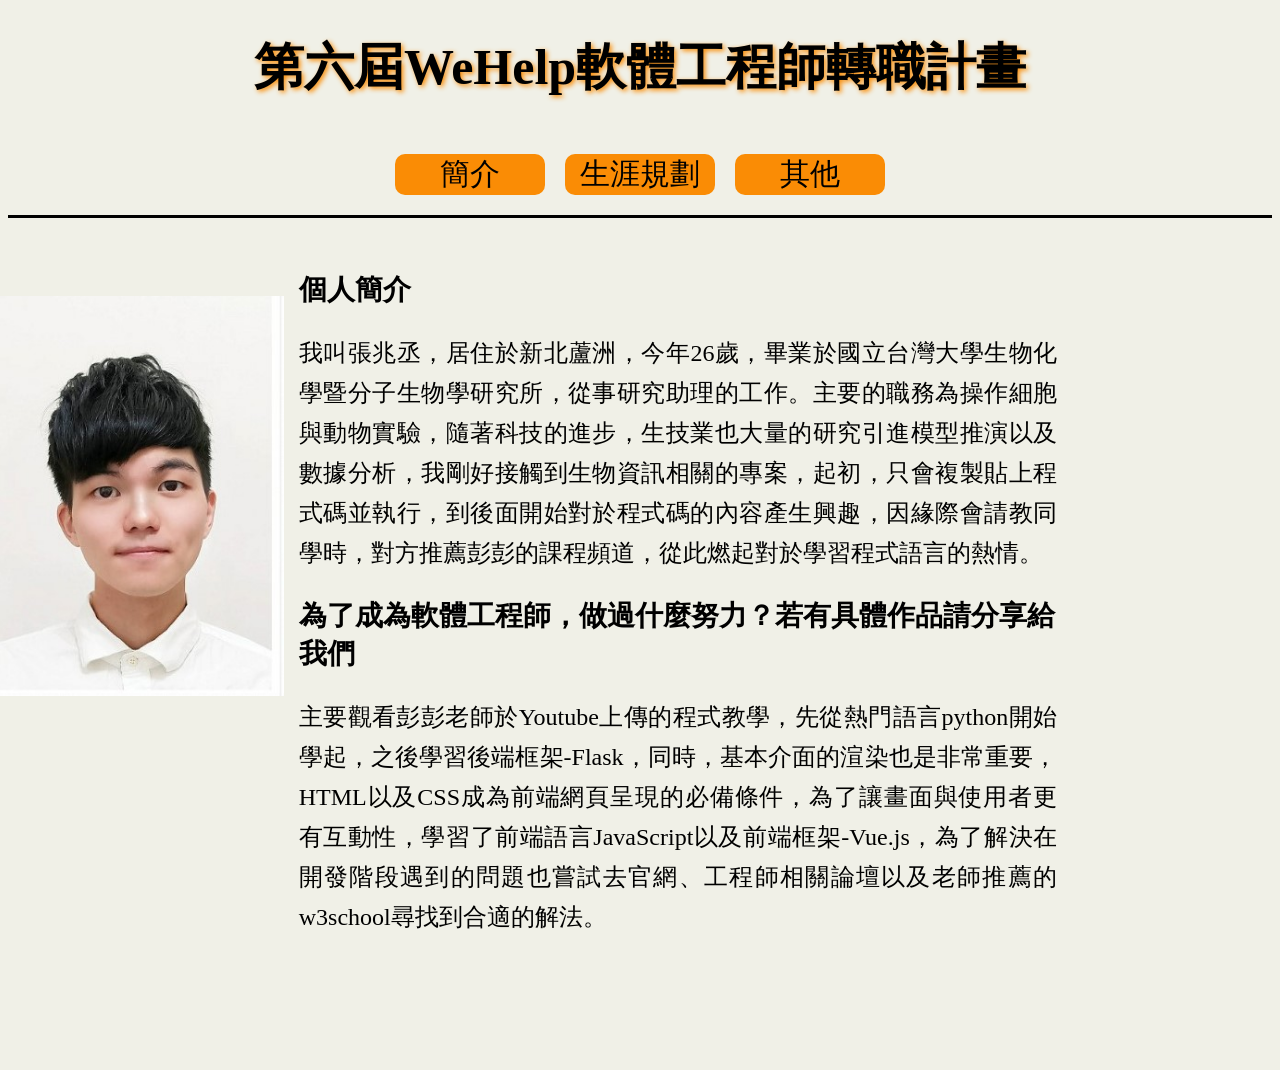
<file: index.html>
<!DOCTYPE html>
<html lang="en">
<head>
    <meta charset="UTF-8">
    <meta name="viewport" content="width=device-width, initial-scale=1.0">
    <title>第六屆WeHelp軟體工程師轉職計畫</title>
    <link rel="stylesheet" type="text/css" href="bootcamp.css">
</head>
<body>
<h1 class="desktop">第六屆WeHelp軟體工程師轉職計畫</h1>
<h1 class="mobile">WeHelp工程師轉職計畫</h1>
<div class="list">
    <nav class="item btn" onclick="ChangeToIntroduction()"
    onmousemove="over(this)"
    onmouseout="out(this)"
    onmousedown="down(this)"
    onmouseup="up(this)"
    >簡介</nav>
    <nav class="item btn" onclick="ChangeTopPlan()"
    onmousemove="over(this)"
    onmouseout="out(this)"
    onmousedown="down(this)"
    onmouseup="up(this)"
    >生涯規劃</nav>
    <nav class="item btn" onclick="ChangeToOther()"
    onmousemove="over(this)"
    onmouseout="out(this)"
    onmousedown="down(this)"
    onmouseup="up(this)"
    >其他</nav>
</div>
<div class="content">
<div class="image"><img src="head.jpg" ait="大頭照" style="flex:none" > </div>
<main class="InnerContent">

<div id="introduction">

    <div class="title">個人簡介</div>

    <p class="descript">我叫張兆丞，居住於新北蘆洲，今年26歲，畢業於國立台灣大學生物化學暨分子生物學研究所，從事研究助理的工作。主要的職務為操作細胞與動物實驗，隨著科技的進步，生技業也大量的研究引進模型推演以及數據分析，我剛好接觸到生物資訊相關的專案，起初，只會複製貼上程式碼並執行，到後面開始對於程式碼的內容產生興趣，因緣際會請教同學時，對方推薦彭彭的課程頻道，從此燃起對於學習程式語言的熱情。
    </p>
        

    <div class="title">為了成為軟體工程師，做過什麼努力？若有具體作品請分享給我們</div>
    <p class="descript">主要觀看彭彭老師於Youtube上傳的程式教學，先從熱門語言python開始學起，之後學習後端框架-Flask，同時，基本介面的渲染也是非常重要， HTML以及CSS成為前端網頁呈現的必備條件，為了讓畫面與使用者更有互動性，學習了前端語言JavaScript以及前端框架-Vue.js，為了解決在開發階段遇到的問題也嘗試去官網、工程師相關論壇以及老師推薦的w3school尋找到合適的解法。</p>

</div>

<div id="plan" style="display: none;">
    <div class="title">如果參與這個訓練，會怎麼安排學習時間？</div>
    <p class="descript">我將投入全力學習，並且以全職的身分參加訓練營，除了按部就班跟上老師給予的任務，我將更深入探討任務背後的原理。到了第二階段的實務開發以及團隊開發專案，我期望能與學員於實體活動外建立讀書會，一起交流學習，根據過往開設讀書會的學長姊，相信有助於激發大家的潛能，互相砥礪，並且打磨大家的技術。
    </p>
    
    <div class="title">是否有想要加入的公司？為什麼想加入該公司？</div>
    <p class="descript">有鑑於長期對於股市有小小的研究，因此想加入財報狗-股市分析的公司或是玉山銀行、元大投信等金融機構。學生時期對於使用軟體分析股票感到相當好奇，也曾想過自己能創造出超越市面上的網站，經過多年以後，終於可以完成我的願望!參考了WeHelp的Demo Day，看到許多學長姐分享設計的看盤軟體以及心路歷程，萌生我加入訓練營的挑戰。
    </p>
</div>

<div id="other" style="display: none;">
    <div class="title">請描述一件產生明顯負面情緒的經歷，如何處理該情緒？</div>
    <p class="descript">我在大四準備考碩士班的過程，對於自己的期望太高，每天壓力極大，真正到了考試的前一晚，焦慮到完全睡不著，當時透過家人的開導以及外出散心，慢慢的將情緒放鬆。有時候第三方的看法能夠跳脫主觀意識，進而讓我面對事情能夠去處理。</p>
    
    <div class="title">關於這份申請網頁，分享一個開發時的技術心得</div>
    <p class="descript">首先，HTML以及CSS的技能是必備的，巢狀的網頁結構以及排版，起初覺得非常簡單，很快即可完成作品上線，直到開發時才發現設計上需要有一定的邏輯。如果巢狀結構沒有精確地使用，即使HTML容錯能力高，未來加入CSS或是JavaScrip進行更深層開發容易使程式碼出現問題，除錯的困難度也會大大提升。最後也是最重要的技術為利用Github Pages將網頁上線，我結合VS code操作介面，順便也了解Git相關的指令，讓我在開發過程中增加許多便利性。
    </p>
    
    <div class="title">請用簡短兩三句話，描述對你而言，最重要的一項人際交往原則</div>
    <p class="descript">我的個性屬於開朗活潑，並且屬於容易混入群體的個體，因此在社交上並無太大的阻礙，期望加入訓練營能夠與大家融洽的相處。 </p>
    
    <div class="title">其他想要對我們說的事情？</div>
    <p class="descript">感謝彭彭老師開設WeHelp-軟體工程師專業社群扶持計畫，讓大家有機會從無到有一步一腳印完成自己的理想與夢想，也感謝老師開設的Youtube頻道，淺顯易懂的內容使我在一開始就愛上程式設計，並且也讓我找到額外的興趣，看著一行一行的程式碼運作起來，自己的成就感也油然而生。因此，我給我自己的期許也給老師的承諾，如果有幸加入第六屆bootcamp的訓練營，我將義無反顧並且全心全力的完成每次任務，即使有空檔的時間，也將不斷的學習，套用老師頻道的一句話「穩定承諾，終身學習」。</p>
    
</div>

</main>
<div class="rightbox"></div>
</div> 

    <script>
        function ChangeToIntroduction() {
            // 先取得要操作的標籤
            let introductionDiv=document.querySelector("#introduction");
            let imgDiv=document.querySelector("img");
            let planDiv=document.querySelector("#plan");
            let otherDiv=document.querySelector("#other");
            // 在對標籤做操作
            introductionDiv.style.display="block"
            imgDiv.style.display="block"
            planDiv.style.display="none"
            otherDiv.style.display="none"
        };
        function ChangeTopPlan() {
            // 先取得要操作的標籤
            let introductionDiv=document.querySelector("#introduction");
            let imgDiv=document.querySelector("img");
            let planDiv=document.querySelector("#plan");
            let otherDiv=document.querySelector("#other");
            // 在對標籤做操作
            introductionDiv.style.display="none"
            imgDiv.style.display="none"
            planDiv.style.display="block"
            otherDiv.style.display="none"
        };
        function ChangeToOther() {
            // 先取得要操作的標籤
            let introductionDiv=document.querySelector("#introduction");
            let imgDiv=document.querySelector("img");
            let planDiv=document.querySelector("#plan");
            let otherDiv=document.querySelector("#other");
            // 在對標籤做操作
            introductionDiv.style.display="none"
            imgDiv.style.display="none"
            planDiv.style.display="none"
            otherDiv.style.display="block"
        };
        // 標籤按鈕事件
        function over(elem){
            elem.style.backgroundColor="rgb(17, 13, 238)";
            elem.style.color="white"
        }
        function out(elem){
            elem.style.backgroundColor="#ffcccc";
            elem.style.backgroundColor=" rgb(250, 140, 5)";
            elem.style.color="black"
           
        }
        function down(elem){
            elem.style.fontWeight="bold"
            
            elem.style.boxShadow = "5px 5px rgb(171, 170, 169)";
        }
        function up(elem){
            elem.style.fontWeight="normal"
            elem.style.boxShadow = "none";
        }
    </script>


</body>
</html>
</file>
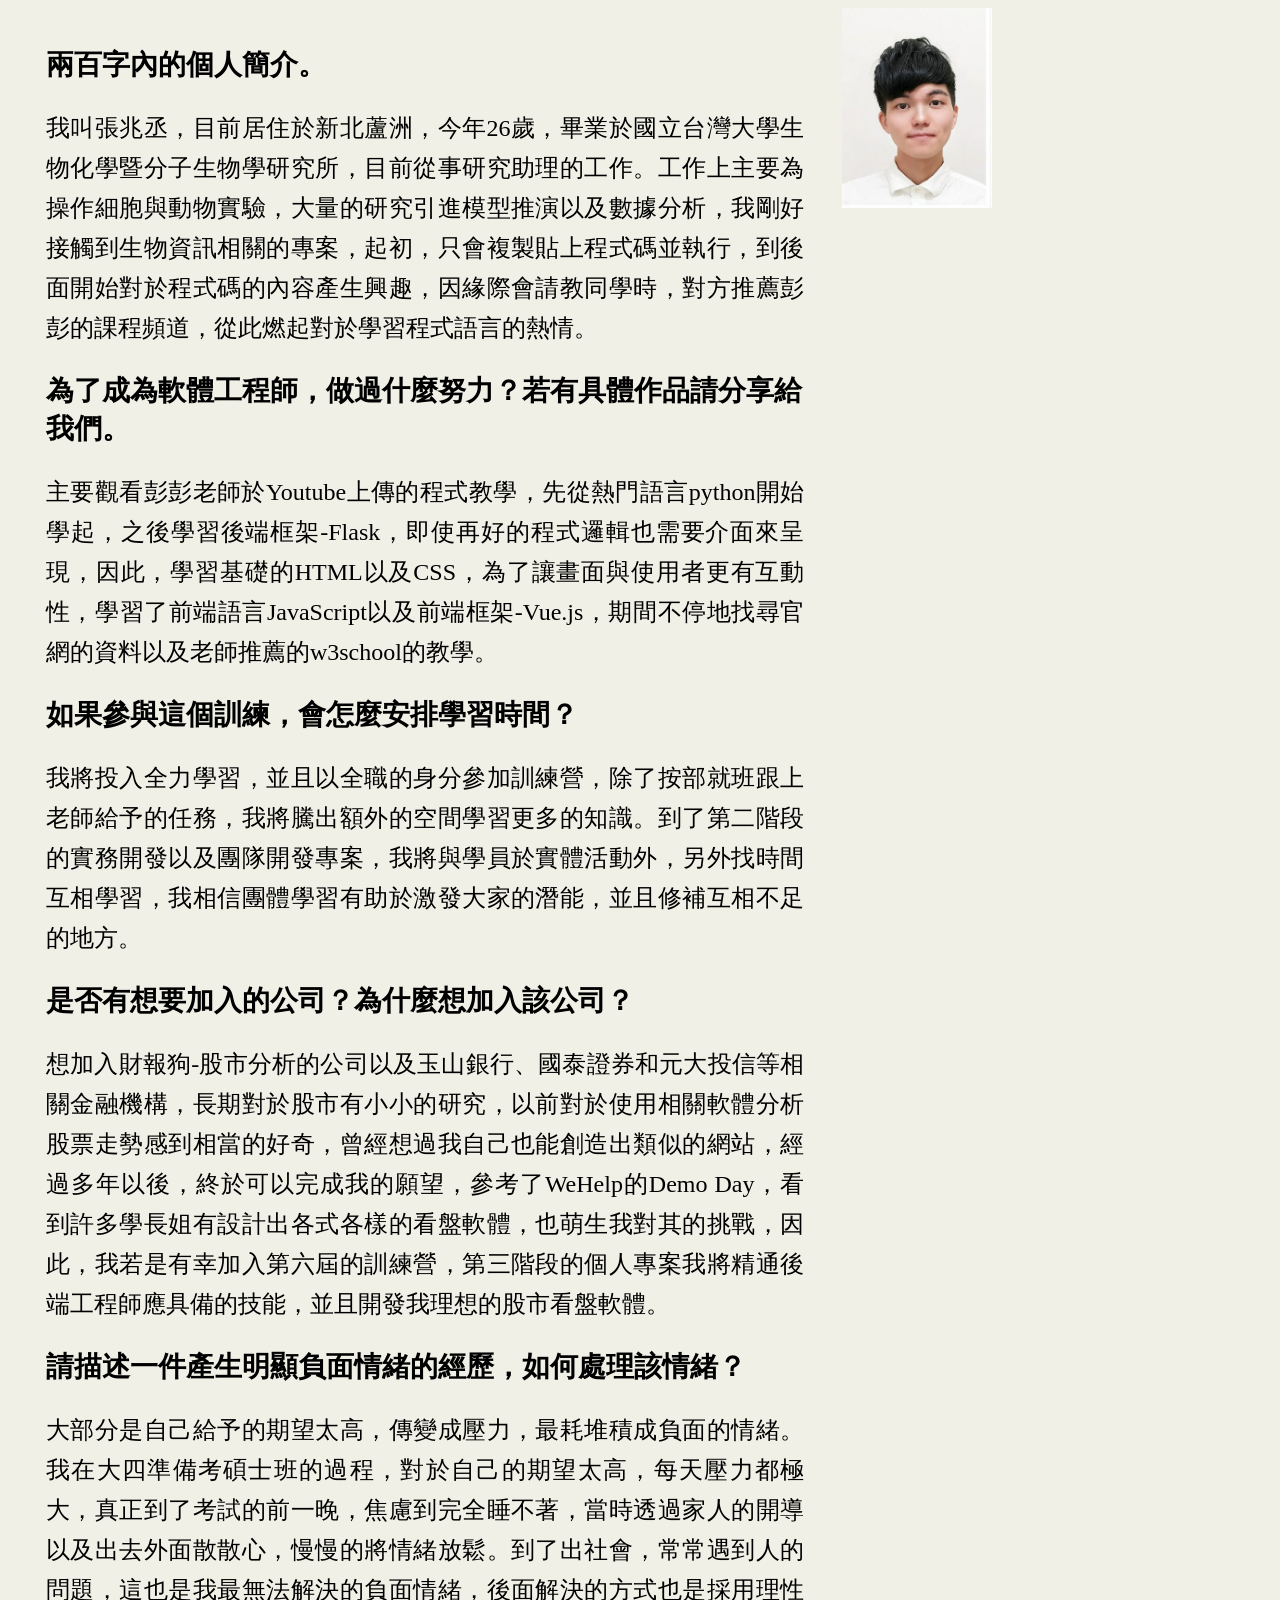
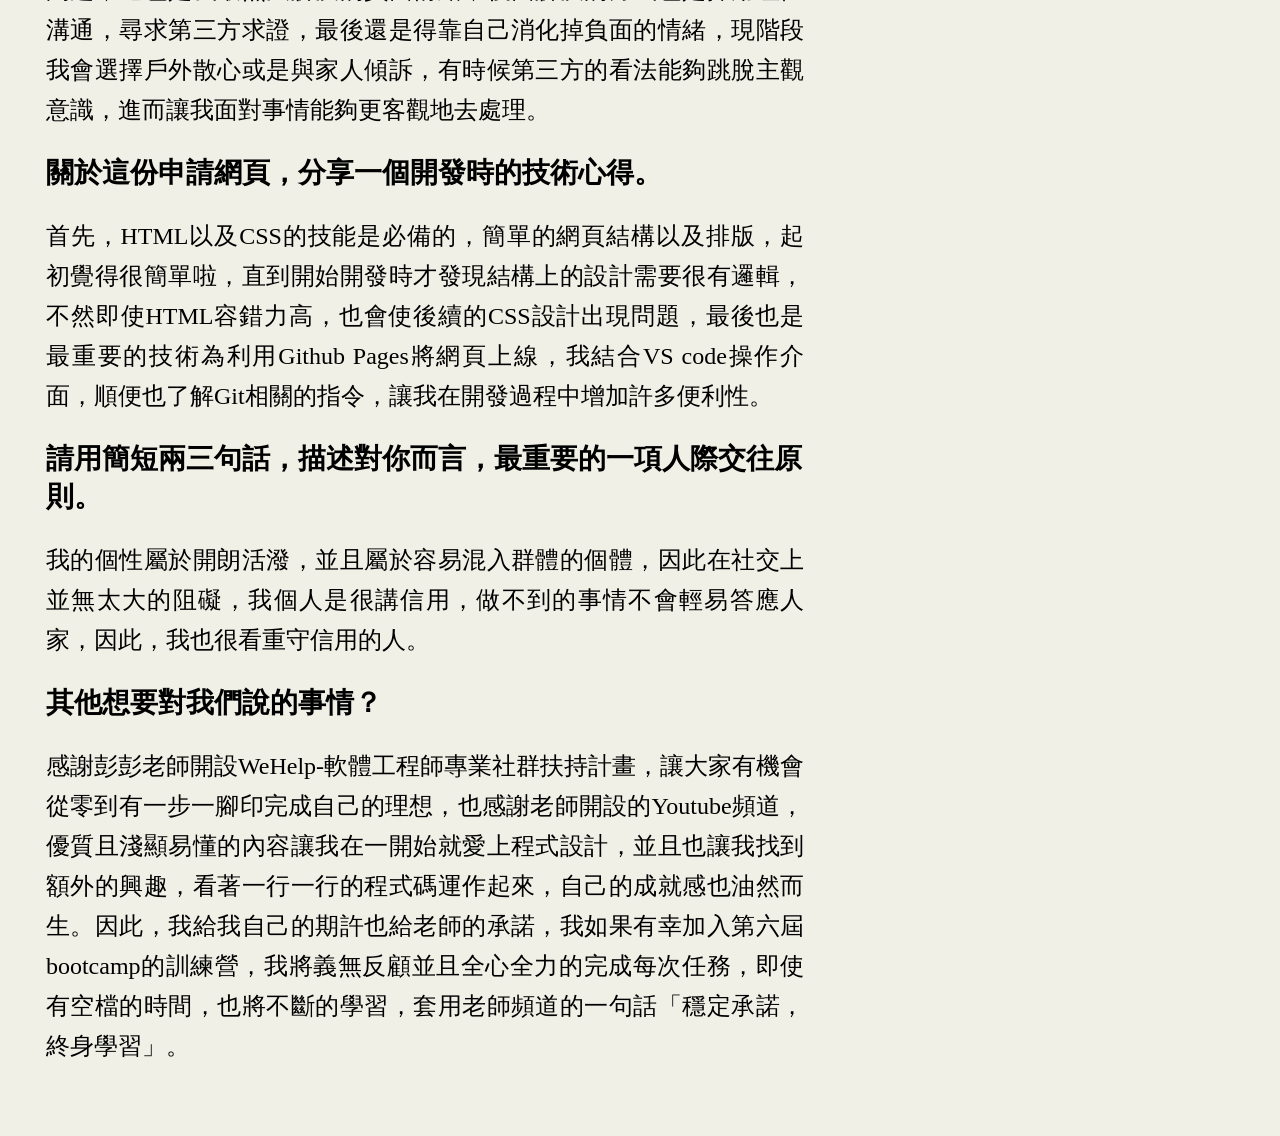
<file: bootcamp.html>
<!DOCTYPE html>
<html lang="en">
<head>
    <meta charset="UTF-8">
    <meta name="viewport" content="width=device-width, initial-scale=1.0">
    <title>第六屆Wehelp-軟體工程師轉職計畫</title>
    <link rel="stylesheet" type="text/css" href="bootcamp.css">
</head>
<body>

<div class="content">
<div> </div>
<main class="InnerContent">
   
    <div class="title">兩百字內的個人簡介。</div>
    <p class="descript">我叫張兆丞，目前居住於新北蘆洲，今年26歲，畢業於國立台灣大學生物化學暨分子生物學研究所，目前從事研究助理的工作。工作上主要為操作細胞與動物實驗，大量的研究引進模型推演以及數據分析，我剛好接觸到生物資訊相關的專案，起初，只會複製貼上程式碼並執行，到後面開始對於程式碼的內容產生興趣，因緣際會請教同學時，對方推薦彭彭的課程頻道，從此燃起對於學習程式語言的熱情。
    </p>
    
    <div class="title">為了成為軟體工程師，做過什麼努力？若有具體作品請分享給我們。</div>
    <p class="descript">主要觀看彭彭老師於Youtube上傳的程式教學，先從熱門語言python開始學起，之後學習後端框架-Flask，即使再好的程式邏輯也需要介面來呈現，因此，學習基礎的HTML以及CSS，為了讓畫面與使用者更有互動性，學習了前端語言JavaScript以及前端框架-Vue.js，期間不停地找尋官網的資料以及老師推薦的w3school的教學。</p>
  
    <div class="title">如果參與這個訓練，會怎麼安排學習時間？</div>
    <p class="descript">我將投入全力學習，並且以全職的身分參加訓練營，除了按部就班跟上老師給予的任務，我將騰出額外的空間學習更多的知識。到了第二階段的實務開發以及團隊開發專案，我將與學員於實體活動外，另外找時間互相學習，我相信團體學習有助於激發大家的潛能，並且修補互相不足的地方。
    </p>
    
    <div class="title">是否有想要加入的公司？為什麼想加入該公司？</div>
    <p class="descript">想加入財報狗-股市分析的公司以及玉山銀行、國泰證券和元大投信等相關金融機構，長期對於股市有小小的研究，以前對於使用相關軟體分析股票走勢感到相當的好奇，曾經想過我自己也能創造出類似的網站，經過多年以後，終於可以完成我的願望，參考了WeHelp的Demo Day，看到許多學長姐有設計出各式各樣的看盤軟體，也萌生我對其的挑戰，因此，我若是有幸加入第六屆的訓練營，第三階段的個人專案我將精通後端工程師應具備的技能，並且開發我理想的股市看盤軟體。</p>
    
    <div class="title">請描述一件產生明顯負面情緒的經歷，如何處理該情緒？</div>
    <p class="descript">大部分是自己給予的期望太高，傳變成壓力，最耗堆積成負面的情緒。我在大四準備考碩士班的過程，對於自己的期望太高，每天壓力都極大，真正到了考試的前一晚，焦慮到完全睡不著，當時透過家人的開導以及出去外面散散心，慢慢的將情緒放鬆。到了出社會，常常遇到人的問題，這也是我最無法解決的負面情緒，後面解決的方式也是採用理性溝通，尋求第三方求證，最後還是得靠自己消化掉負面的情緒，現階段我會選擇戶外散心或是與家人傾訴，有時候第三方的看法能夠跳脫主觀意識，進而讓我面對事情能夠更客觀地去處理。</p>
    
    <div class="title">關於這份申請網頁，分享一個開發時的技術心得。</div>
    <p class="descript">首先，HTML以及CSS的技能是必備的，簡單的網頁結構以及排版，起初覺得很簡單啦，直到開始開發時才發現結構上的設計需要很有邏輯，不然即使HTML容錯力高，也會使後續的CSS設計出現問題，最後也是最重要的技術為利用Github Pages將網頁上線，我結合VS code操作介面，順便也了解Git相關的指令，讓我在開發過程中增加許多便利性。</p>
    
    <div class="title">請用簡短兩三句話，描述對你而言，最重要的一項人際交往原則。</div>
    <p class="descript">我的個性屬於開朗活潑，並且屬於容易混入群體的個體，因此在社交上並無太大的阻礙，我個人是很講信用，做不到的事情不會輕易答應人家，因此，我也很看重守信用的人。</p>
    
    <div class="title">其他想要對我們說的事情？</div>
    <p class="descript">感謝彭彭老師開設WeHelp-軟體工程師專業社群扶持計畫，讓大家有機會從零到有一步一腳印完成自己的理想，也感謝老師開設的Youtube頻道，優質且淺顯易懂的內容讓我在一開始就愛上程式設計，並且也讓我找到額外的興趣，看著一行一行的程式碼運作起來，自己的成就感也油然而生。因此，我給我自己的期許也給老師的承諾，我如果有幸加入第六屆bootcamp的訓練營，我將義無反顧並且全心全力的完成每次任務，即使有空檔的時間，也將不斷的學習，套用老師頻道的一句話「穩定承諾，終身學習」。</p>
    
</main>
<div><img src="head.jpg" ait="大頭照" style="float:right;width:150px;height:200px;"></div>
</div>   


</body>
</html>
</file>
<file: bootcamp.css>
h1{
    text-align: center;
    font-size: 50px;
    text-shadow: 2px 2px 5px rgb(250, 140, 5);
}

.list{
    display: flex;
    justify-content: center;
    border-bottom-style:solid ;
    margin-bottom: 15px;
    padding: 10px;

}
.item{
    width: 150px;
    margin: 10px;
    background-color: rgb(250, 140, 5);
    text-align: center;
    border-radius: 10px;
    font-size: 30px;
    cursor: pointer;
}
 
    
body{
    background-color: rgb(240, 240, 231);
}

.content{
    display: flex;
    flex-wrap: wrap;

}

.InnerContent{
    flex:none; width: 60%; 

    padding: 3%;
    
}

.image{
    display: flex;justify-content: center;
    
    flex:none; width: 20%; 
    padding-top: 5%;

}

.rightbox{
    flex:none; width: 20%; 
    padding-top: 5%; 
}

.title{
    font-weight: bold;
    font-size: 28px;
}

.descript{
    font-size: 24px;
    font-family: 'Times New Roman', Times, serif,DFKai-sb;
    line-height: 40px;
    text-align: justify; /** 使文字左右對齊 **/
}

@media (min-width:769px){
    h1.desktop{
        display:block
    }
    h1.mobile{
        display: none;
    }
    img{
        width:300px;height:400px;
    }

}

@media (max-width:768px){
    h1{
        font-size: 30px;
    }

    .item{
        font-size: 20px;
    }
    .InnerContent{
        width: 90%;
    }

    .title{
        font-size: 24px;
    }

    h1.desktop{
        display:none
    }
    h1.mobile{
        display: block;
    }
    .image{
        flex:none; width:100%;
        display: flex;
        justify-content: center;
        padding-top: 0%;

    }

    img{
        width:150px;height:200px;
    }

}
</file>
